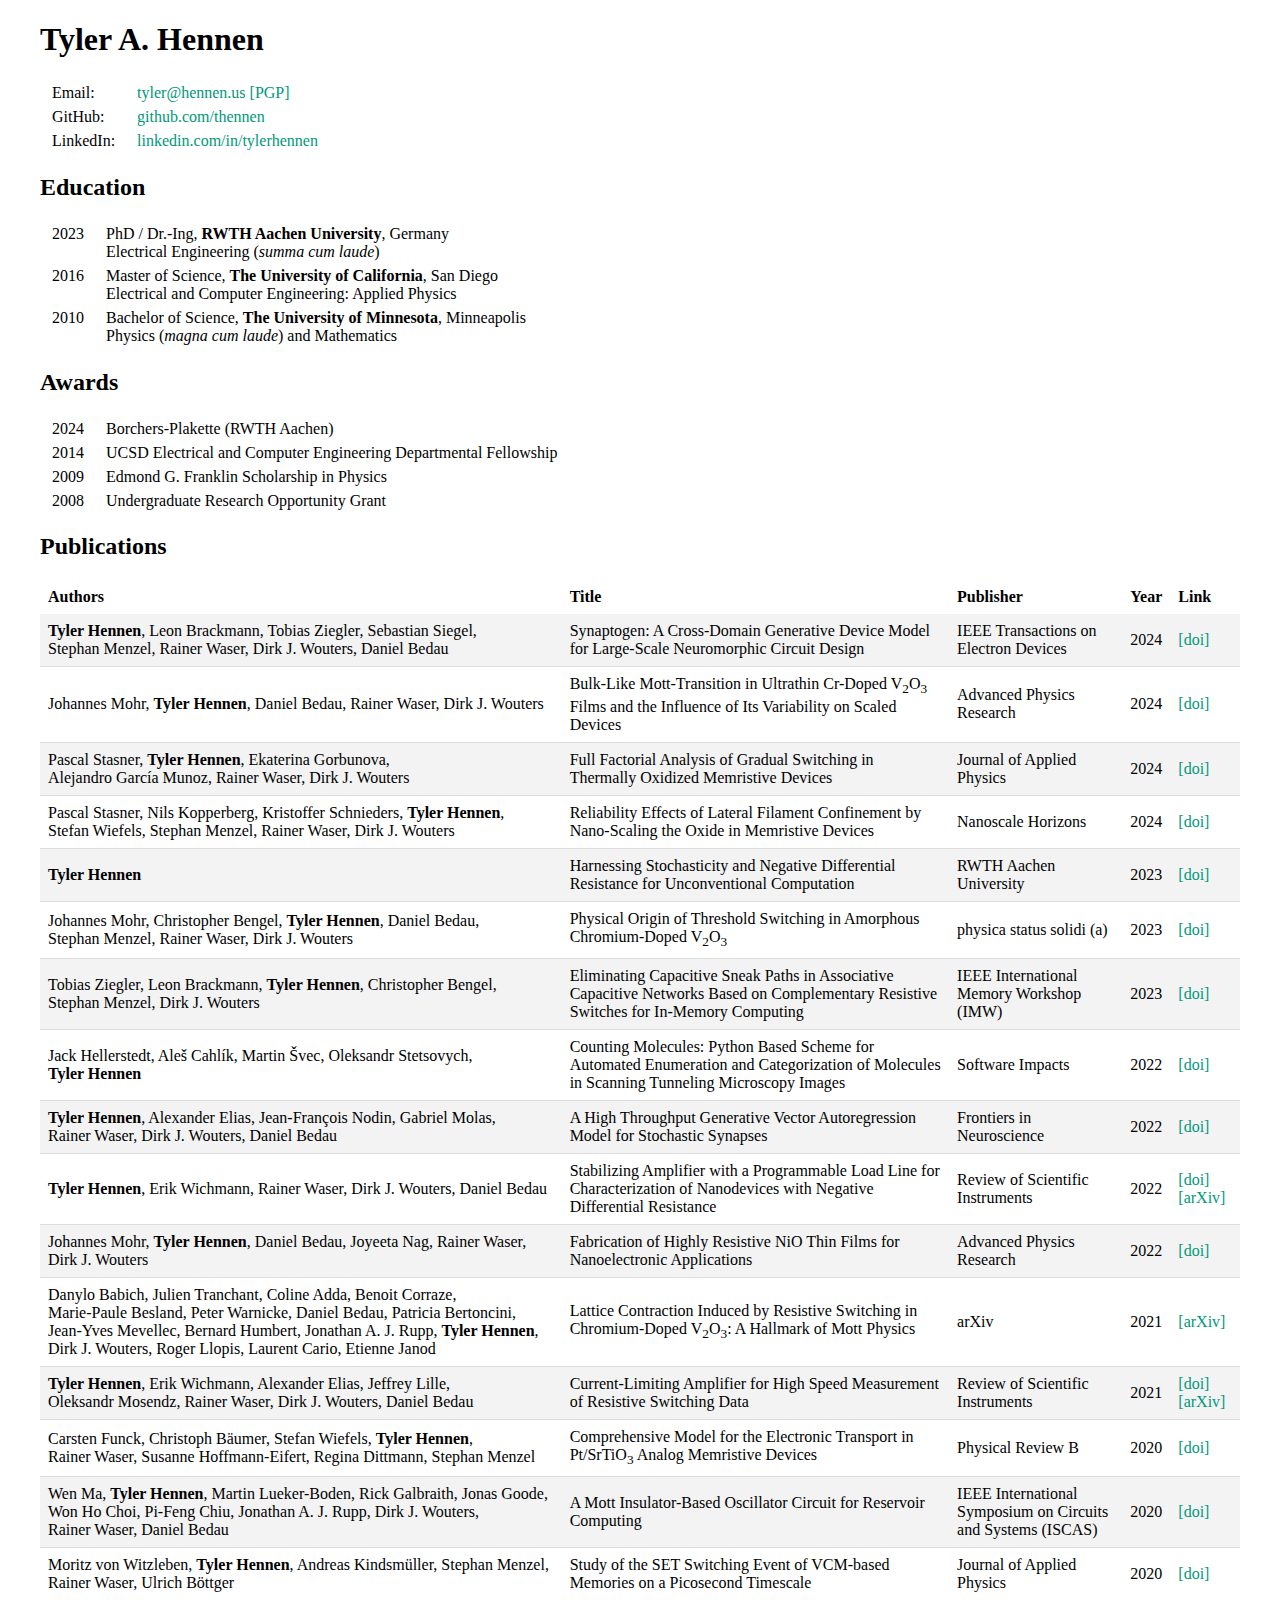
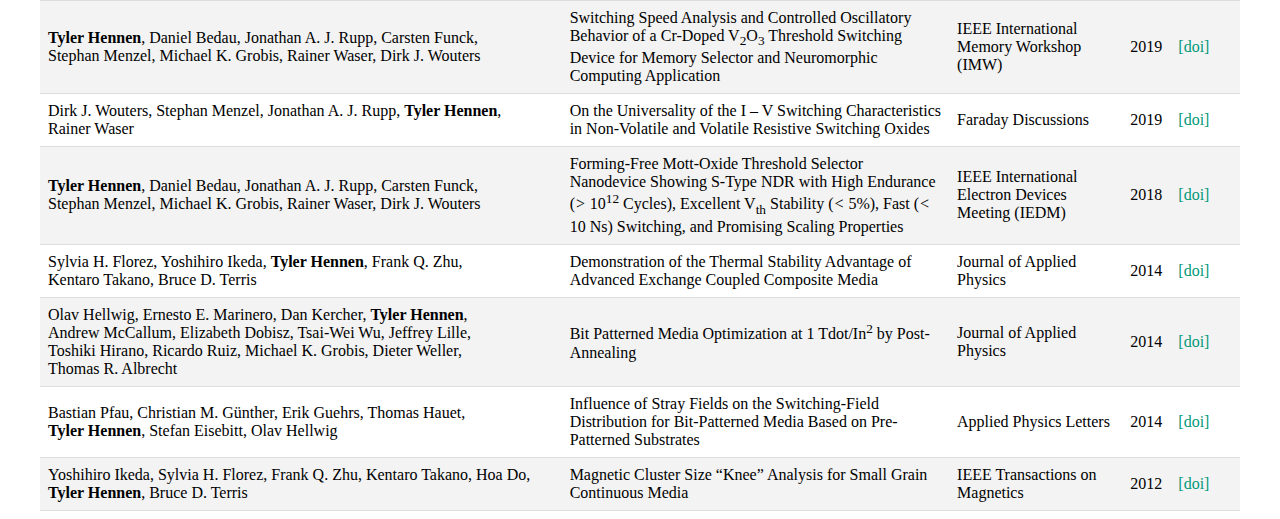
<file: index.html>
<!DOCTYPE html>
<html lang="en">
<head>
    <!-- Google tag (gtag.js) -->
    <script async src="https://www.googletagmanager.com/gtag/js?id=G-DLBK1VQJ2J"></script>
    <script>
        window.dataLayer = window.dataLayer || [];
        function gtag(){dataLayer.push(arguments);}
        gtag('js', new Date());
        gtag('config', 'G-DLBK1VQJ2J');
    </script>

    <meta charset="UTF-8">
    <meta name="viewport" content="width=device-width, initial-scale=1.0">
    <title>Tyler Hennen, PhD</title>
    <link rel="stylesheet" href="styles.css">
    <link rel="apple-touch-icon" sizes="180x180" href="/apple-touch-icon.png">
    <link rel="icon" type="image/png" sizes="32x32" href="/favicon-32x32.png">
    <link rel="icon" type="image/png" sizes="16x16" href="/favicon-16x16.png">
    <link rel="icon" type="image/x-icon" href="/favicon.ico"> 
    <link rel="manifest" href="/site.webmanifest">
</head>
<body>
    <div class="table-container">

        <h1>Tyler A. Hennen</h1>

        <table class="basic-table">
            <tr>
                <td>Email:</td>
                <td><a href="mailto:tyler@hennen.us">tyler@hennen.us</a> <a href="publickey.tyler@hennen.us.asc">[PGP]</a></td>
            </tr>
            <tr>
                <td>GitHub:</td>
                <td><a href="https://github.com/thennen">github.com/thennen</a></td>
            </tr>
            <tr>
                <td>LinkedIn:</td>
                <td><a href="https://www.linkedin.com/in/tylerhennen">linkedin.com/in/tylerhennen</a></td>
            </tr>
        </table>

        <h2>Education</h2>

        <table class="basic-table">
            <tr>
                <td>2023<br>&nbsp;</td>
                <td>
                    PhD / Dr.-Ing, <b>RWTH Aachen University</b>, Germany
                    <br>
                    Electrical Engineering (<i>summa cum laude</i>)
                </td>
            </tr>
            <tr>
                <td>2016<br>&nbsp;</td>
                <td>
                    Master of Science, <b>The University of California</b>, San Diego
                    <br>
                    Electrical and Computer Engineering: Applied Physics
                </td>
            </tr>
            <tr>
                <td>2010<br>&nbsp;</td>
                <td>
                    Bachelor of Science, <b>The University of Minnesota</b>, Minneapolis
                    <br>
                    Physics (<i>magna cum laude</i>) and Mathematics
                </td>
            </tr>
        </table>

        <h2>Awards</h2>

        <table class="basic-table">
            <tr>
                <td>2024</td>
                <td>Borchers-Plakette (RWTH Aachen)</td>
            </tr>
            <tr>
                <td>2014</td>
                <td>UCSD Electrical and Computer Engineering Departmental Fellowship</td>
            </tr>
            <tr>
                <td>2009</td>
                <td>Edmond G. Franklin Scholarship in Physics</td>
            </tr>
            <tr>
                <td>2008</td>
                <td>Undergraduate Research Opportunity Grant</td>
            </tr>
        </table>


        <h2>Publications</h2>

        <table class="citation-table" id="citationTable">
            <thead>
                <tr>
                    <th onclick="sortTable(0)">Authors</th>
                    <th onclick="sortTable(1)">Title</th>
                    <th onclick="sortTable(2)">Publisher</th>
                    <th onclick="sortTable(3)">Year</th>
                    <th>Link</th>
                </tr>
            </thead>
            <tbody>

                <tr>
                    <td>Tyler Hennen, Leon Brackmann, Tobias Ziegler, Sebastian Siegel, Stephan Menzel, Rainer Waser, Dirk J. Wouters, Daniel Bedau</td>
                    <td>Synaptogen: A Cross-Domain Generative Device Model for Large-Scale Neuromorphic Circuit Design</td>
                    <td>IEEE Transactions on Electron Devices</td>
                    <td>2024</td>
                    <td><a href="https://doi.org/10.1109/TED.2024.3427616", target="_blank" rel="noopener noreferrer">[doi]</a></td>
                </tr>
    
                <tr>
                    <td>Johannes Mohr, Tyler Hennen, Daniel Bedau, Rainer Waser, Dirk J. Wouters</td>
                    <td>Bulk-Like Mott-Transition in Ultrathin Cr-Doped V<sub>2</sub>O<sub>3</sub> Films and the Influence of Its Variability on Scaled Devices</td>
                    <td>Advanced Physics Research</td>
                    <td>2024</td>
                    <td><a href="https://doi.org/10.1002/apxr.202400040", target="_blank" rel="noopener noreferrer">[doi]</a></td>
                </tr>
    
                <tr>
                    <td>Pascal Stasner, Tyler Hennen, Ekaterina Gorbunova, Alejandro García Munoz, Rainer Waser, Dirk J. Wouters</td>
                    <td>Full Factorial Analysis of Gradual Switching in Thermally Oxidized Memristive Devices</td>
                    <td>Journal of Applied Physics</td>
                    <td>2024</td>
                    <td><a href="https://doi.org/10.1063/5.0214036", target="_blank" rel="noopener noreferrer">[doi]</a></td>
                </tr>
    
                <tr>
                    <td>Pascal Stasner, Nils Kopperberg, Kristoffer Schnieders, Tyler Hennen, Stefan Wiefels, Stephan Menzel, Rainer Waser, Dirk J. Wouters</td>
                    <td>Reliability Effects of Lateral Filament Confinement by Nano-Scaling the Oxide in Memristive Devices</td>
                    <td>Nanoscale Horizons</td>
                    <td>2024</td>
                    <td><a href="https://doi.org/10.1039/D3NH00520H", target="_blank" rel="noopener noreferrer">[doi]</a></td>
                </tr>
    
                <tr>
                    <td>Tyler Hennen</td>
                    <td>Harnessing Stochasticity and Negative Differential Resistance for Unconventional Computation</td>
                    <td>RWTH Aachen University</td>
                    <td>2023</td>
                    <td><a href="https://doi.org/10.18154/RWTH-2023-07044", target="_blank" rel="noopener noreferrer">[doi]</a></td>
                </tr>
    
                <tr>
                    <td>Johannes Mohr, Christopher Bengel, Tyler Hennen, Daniel Bedau, Stephan Menzel, Rainer Waser, Dirk J. Wouters</td>
                    <td>Physical Origin of Threshold Switching in Amorphous Chromium-Doped V<sub>2</sub>O<sub>3</sub></td>
                    <td>physica status solidi (a)</td>
                    <td>2023</td>
                    <td><a href="https://doi.org/10.1002/pssa.202300405", target="_blank" rel="noopener noreferrer">[doi]</a></td>
                </tr>
    
                <tr>
                    <td>Tobias Ziegler, Leon Brackmann, Tyler Hennen, Christopher Bengel, Stephan Menzel, Dirk J. Wouters</td>
                    <td>Eliminating Capacitive Sneak Paths in Associative Capacitive Networks Based on Complementary Resistive Switches for In-Memory Computing</td>
                    <td>IEEE International Memory Workshop (IMW)</td>
                    <td>2023</td>
                    <td><a href="https://doi.org/10.1109/IMW56887.2023.10145947", target="_blank" rel="noopener noreferrer">[doi]</a></td>
                </tr>
    
                <tr>
                    <td>Jack Hellerstedt, Aleš Cahlík, Martin Švec, Oleksandr Stetsovych, Tyler Hennen</td>
                    <td>Counting Molecules: Python Based Scheme for Automated Enumeration and Categorization of Molecules in Scanning Tunneling Microscopy Images</td>
                    <td>Software Impacts</td>
                    <td>2022</td>
                    <td><a href="https://doi.org/10.1016/j.simpa.2022.100301", target="_blank" rel="noopener noreferrer">[doi]</a></td>
                </tr>
    
                <tr>
                    <td>Tyler Hennen, Alexander Elias, Jean-François Nodin, Gabriel Molas, Rainer Waser, Dirk J. Wouters, Daniel Bedau</td>
                    <td>A High Throughput Generative Vector Autoregression Model for Stochastic Synapses</td>
                    <td>Frontiers in Neuroscience</td>
                    <td>2022</td>
                    <td><a href="https://doi.org/10.3389/fnins.2022.941753", target="_blank" rel="noopener noreferrer">[doi]</a></td>
                </tr>
    
                <tr>
                    <td>Tyler Hennen, Erik Wichmann, Rainer Waser, Dirk J. Wouters, Daniel Bedau</td>
                    <td>Stabilizing Amplifier with a Programmable Load Line for Characterization of Nanodevices with Negative Differential Resistance</td>
                    <td>Review of Scientific Instruments</td>
                    <td>2022</td>
                    <td><a href="https://doi.org/10.1063/5.0080532", target="_blank" rel="noopener noreferrer">[doi]</a><a href="https://arxiv.org/abs/2112.00192", target="_blank" rel="noopener noreferrer">[arXiv]</a></td>
                </tr>
    
                <tr>
                    <td>Johannes Mohr, Tyler Hennen, Daniel Bedau, Joyeeta Nag, Rainer Waser, Dirk J. Wouters</td>
                    <td>Fabrication of Highly Resistive NiO Thin Films for Nanoelectronic Applications</td>
                    <td>Advanced Physics Research</td>
                    <td>2022</td>
                    <td><a href="https://doi.org/10.1002/apxr.202200008", target="_blank" rel="noopener noreferrer">[doi]</a></td>
                </tr>
    
                <tr>
                    <td>Danylo Babich, Julien Tranchant, Coline Adda, Benoit Corraze, Marie-Paule Besland, Peter Warnicke, Daniel Bedau, Patricia Bertoncini, Jean-Yves Mevellec, Bernard Humbert, Jonathan A. J. Rupp, Tyler Hennen, Dirk J. Wouters, Roger Llopis, Laurent Cario, Etienne Janod</td>
                    <td>Lattice Contraction Induced by Resistive Switching in Chromium-Doped V<sub>2</sub>O<sub>3</sub>: A Hallmark of Mott Physics</td>
                    <td>arXiv</td>
                    <td>2021</td>
                    <td><a href="https://arxiv.org/abs/2105.05093", target="_blank" rel="noopener noreferrer">[arXiv]</a></td>
                </tr>
    
                <tr>
                    <td>Tyler Hennen, Erik Wichmann, Alexander Elias, Jeffrey Lille, Oleksandr Mosendz, Rainer Waser, Dirk J. Wouters, Daniel Bedau</td>
                    <td>Current-Limiting Amplifier for High Speed Measurement of Resistive Switching Data</td>
                    <td>Review of Scientific Instruments</td>
                    <td>2021</td>
                    <td><a href="https://doi.org/10.1063/5.0047571", target="_blank" rel="noopener noreferrer">[doi]</a><a href="https://arxiv.org/abs/2102.05770", target="_blank" rel="noopener noreferrer">[arXiv]</a></td>
                </tr>
    
                <tr>
                    <td>Carsten Funck, Christoph Bäumer, Stefan Wiefels, Tyler Hennen, Rainer Waser, Susanne Hoffmann-Eifert, Regina Dittmann, Stephan Menzel</td>
                    <td>Comprehensive Model for the Electronic Transport in Pt/SrTiO<sub>3</sub> Analog Memristive Devices</td>
                    <td>Physical Review B</td>
                    <td>2020</td>
                    <td><a href="https://doi.org/10.1103/PhysRevB.102.035307", target="_blank" rel="noopener noreferrer">[doi]</a></td>
                </tr>
    
                <tr>
                    <td>Wen Ma, Tyler Hennen, Martin Lueker-Boden, Rick Galbraith, Jonas Goode, Won Ho Choi, Pi-Feng Chiu, Jonathan A. J. Rupp, Dirk J. Wouters, Rainer Waser, Daniel Bedau</td>
                    <td>A Mott Insulator-Based Oscillator Circuit for Reservoir Computing</td>
                    <td>IEEE International Symposium on Circuits and Systems (ISCAS)</td>
                    <td>2020</td>
                    <td><a href="https://doi.org/10.1109/ISCAS45731.2020.9181105", target="_blank" rel="noopener noreferrer">[doi]</a></td>
                </tr>
    
                <tr>
                    <td>Moritz von Witzleben, Tyler Hennen, Andreas Kindsmüller, Stephan Menzel, Rainer Waser, Ulrich Böttger</td>
                    <td>Study of the SET Switching Event of VCM-based Memories on a Picosecond Timescale</td>
                    <td>Journal of Applied Physics</td>
                    <td>2020</td>
                    <td><a href="https://doi.org/10.1063/5.0003840", target="_blank" rel="noopener noreferrer">[doi]</a></td>
                </tr>
    
                <tr>
                    <td>Tyler Hennen, Daniel Bedau, Jonathan A. J. Rupp, Carsten Funck, Stephan Menzel, Michael K. Grobis, Rainer Waser, Dirk J. Wouters</td>
                    <td>Switching Speed Analysis and Controlled Oscillatory Behavior of a Cr-Doped V<sub>2</sub>O<sub>3</sub> Threshold Switching Device for Memory Selector and Neuromorphic Computing Application</td>
                    <td>IEEE International Memory Workshop (IMW)</td>
                    <td>2019</td>
                    <td><a href="https://doi.org/10.1109/IMW.2019.8739556", target="_blank" rel="noopener noreferrer">[doi]</a></td>
                </tr>
    
                <tr>
                    <td>Dirk J. Wouters, Stephan Menzel, Jonathan A. J. Rupp, Tyler Hennen, Rainer Waser</td>
                    <td>On the Universality of the I – V Switching Characteristics in Non-Volatile and Volatile Resistive Switching Oxides</td>
                    <td>Faraday Discussions</td>
                    <td>2019</td>
                    <td><a href="https://doi.org/10.1039/C8FD00116B", target="_blank" rel="noopener noreferrer">[doi]</a></td>
                </tr>
    
                <tr>
                    <td>Tyler Hennen, Daniel Bedau, Jonathan A. J. Rupp, Carsten Funck, Stephan Menzel, Michael K. Grobis, Rainer Waser, Dirk J. Wouters</td>
                    <td>Forming-Free Mott-Oxide Threshold Selector Nanodevice Showing S-Type NDR with High Endurance (<i>></i> 10<sup>12</sup> Cycles), Excellent V<sub>th</sub> Stability (<i><</i> 5%), Fast (<i><</i> 10 Ns) Switching, and Promising Scaling Properties</td>
                    <td>IEEE International Electron Devices Meeting (IEDM)</td>
                    <td>2018</td>
                    <td><a href="https://doi.org/10.1109/IEDM.2018.8614618", target="_blank" rel="noopener noreferrer">[doi]</a></td>
                </tr>
    
                <tr>
                    <td>Sylvia H. Florez, Yoshihiro Ikeda, Tyler Hennen, Frank Q. Zhu, Kentaro Takano, Bruce D. Terris</td>
                    <td>Demonstration of the Thermal Stability Advantage of Advanced Exchange Coupled Composite Media</td>
                    <td>Journal of Applied Physics</td>
                    <td>2014</td>
                    <td><a href="https://doi.org/10.1063/1.4866236", target="_blank" rel="noopener noreferrer">[doi]</a></td>
                </tr>
    
                <tr>
                    <td>Olav Hellwig, Ernesto E. Marinero, Dan Kercher, Tyler Hennen, Andrew McCallum, Elizabeth Dobisz, Tsai-Wei Wu, Jeffrey Lille, Toshiki Hirano, Ricardo Ruiz, Michael K. Grobis, Dieter Weller, Thomas R. Albrecht</td>
                    <td>Bit Patterned Media Optimization at 1 Tdot/In<sup>2</sup> by Post-Annealing</td>
                    <td>Journal of Applied Physics</td>
                    <td>2014</td>
                    <td><a href="https://doi.org/10.1063/1.4896667", target="_blank" rel="noopener noreferrer">[doi]</a></td>
                </tr>
    
                <tr>
                    <td>Bastian Pfau, Christian M. Günther, Erik Guehrs, Thomas Hauet, Tyler Hennen, Stefan Eisebitt, Olav Hellwig</td>
                    <td>Influence of Stray Fields on the Switching-Field Distribution for Bit-Patterned Media Based on Pre-Patterned Substrates</td>
                    <td>Applied Physics Letters</td>
                    <td>2014</td>
                    <td><a href="https://doi.org/10.1063/1.4896982", target="_blank" rel="noopener noreferrer">[doi]</a></td>
                </tr>
    
                <tr>
                    <td>Yoshihiro Ikeda, Sylvia H. Florez, Frank Q. Zhu, Kentaro Takano, Hoa Do, Tyler Hennen, Bruce D. Terris</td>
                    <td>Magnetic Cluster Size “Knee” Analysis for Small Grain Continuous Media</td>
                    <td>IEEE Transactions on Magnetics</td>
                    <td>2012</td>
                    <td><a href="https://doi.org/10.1109/TMAG.2012.2196267", target="_blank" rel="noopener noreferrer">[doi]</a></td>
                </tr>
    
            </tbody>
        </table>
    </div>
    <script src="scripts.js"></script>
</body>
</html>
</file>
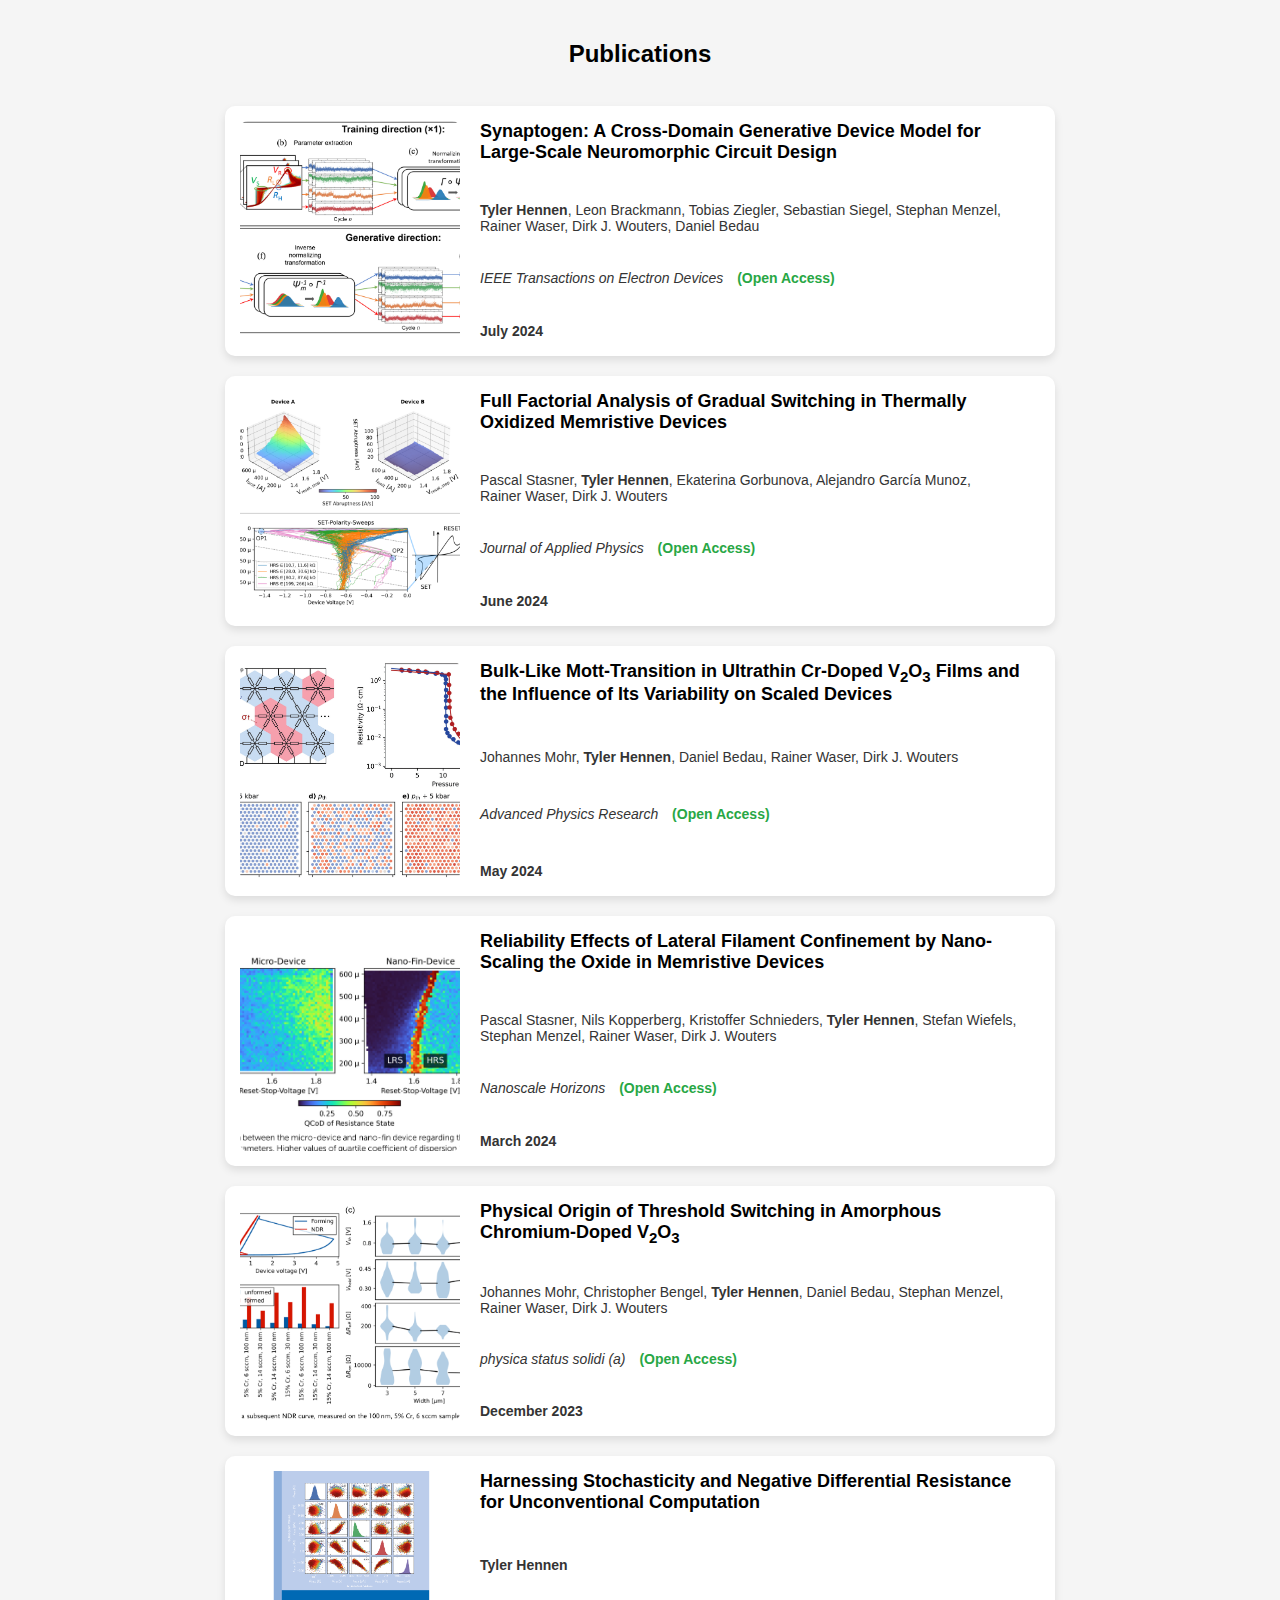
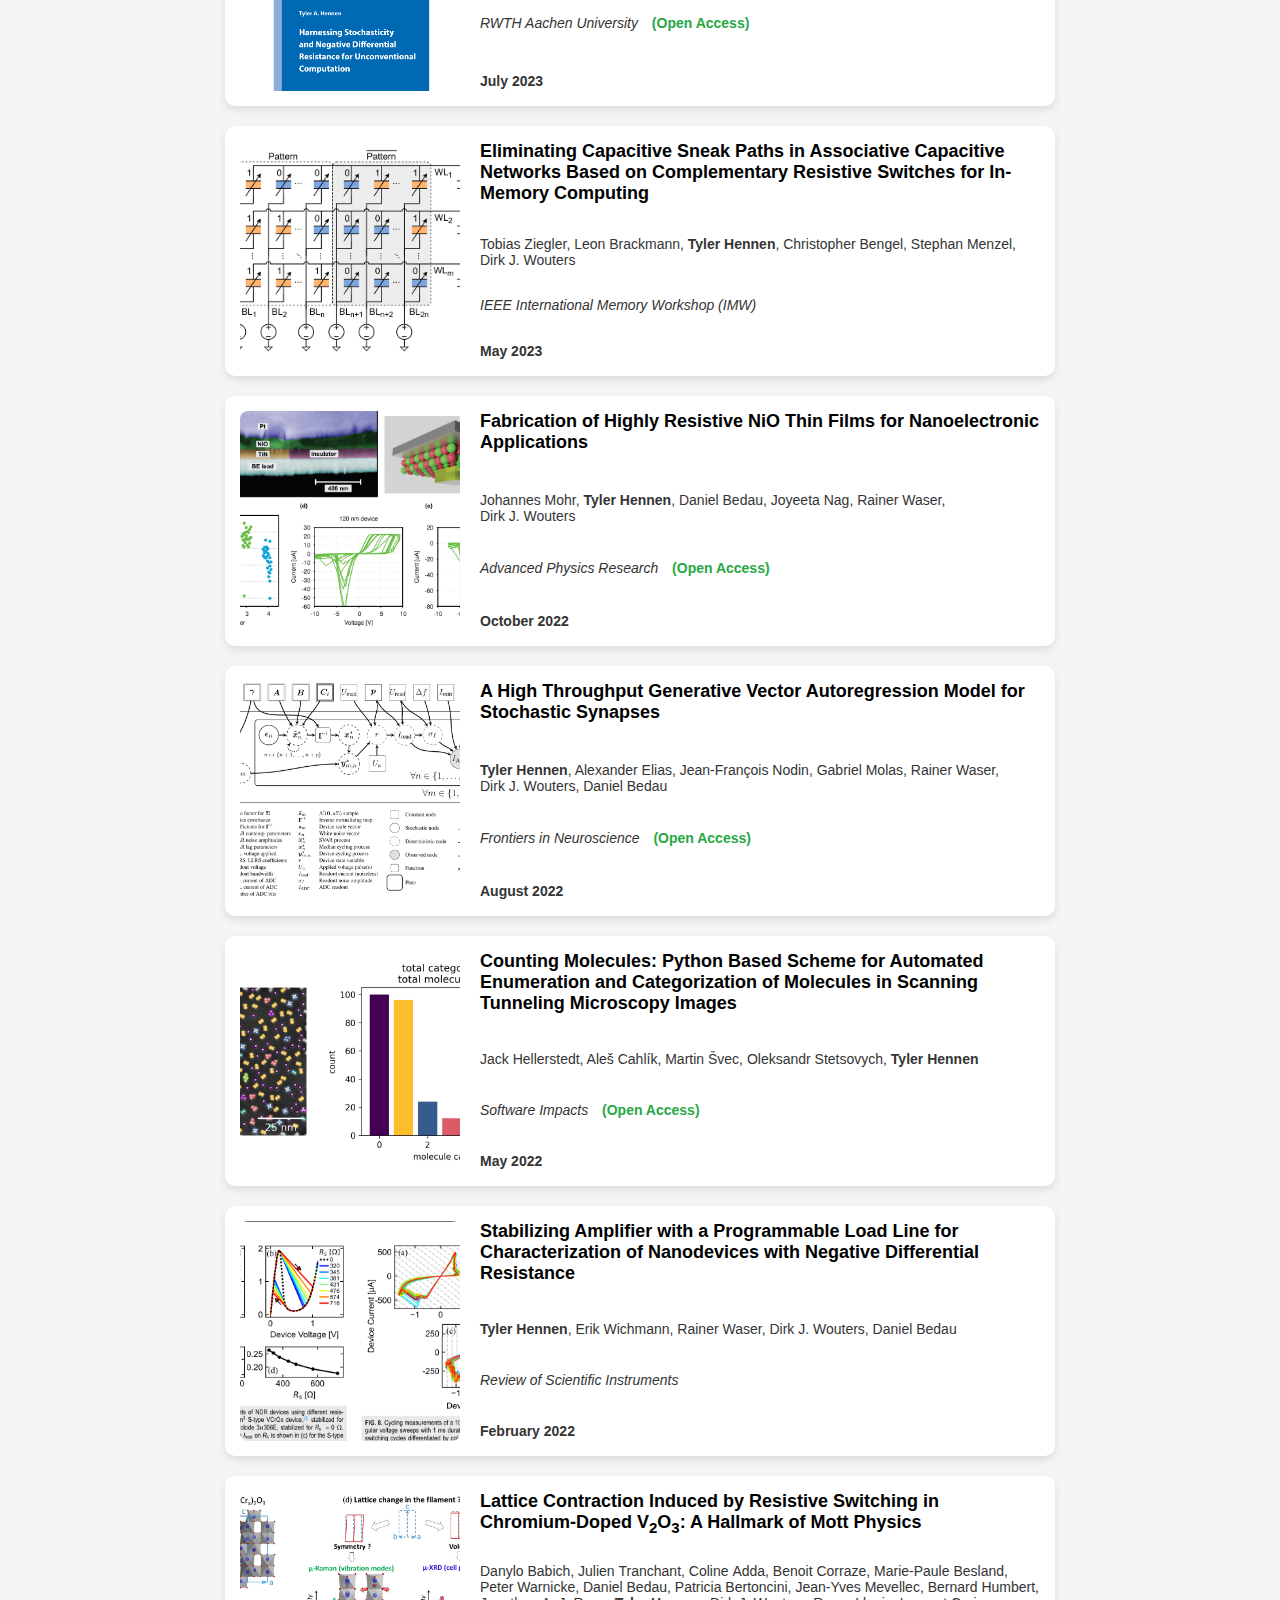
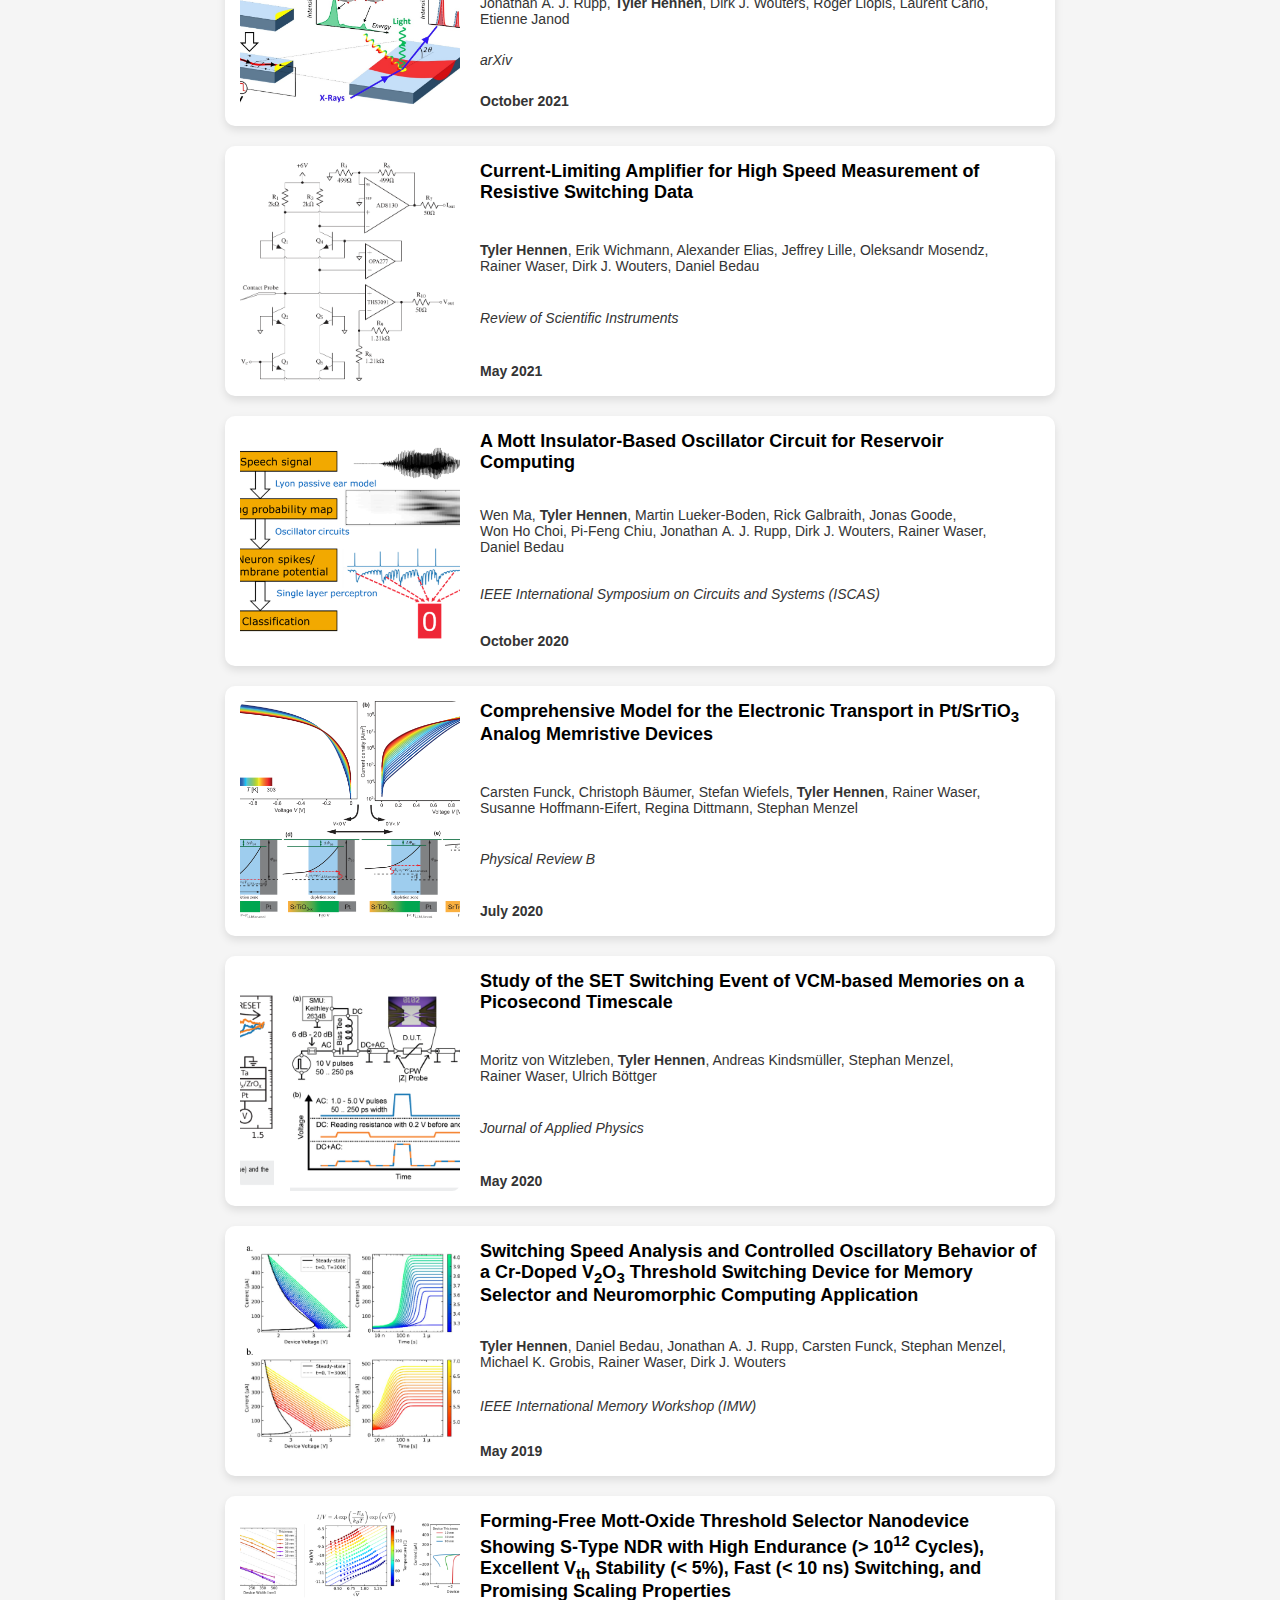
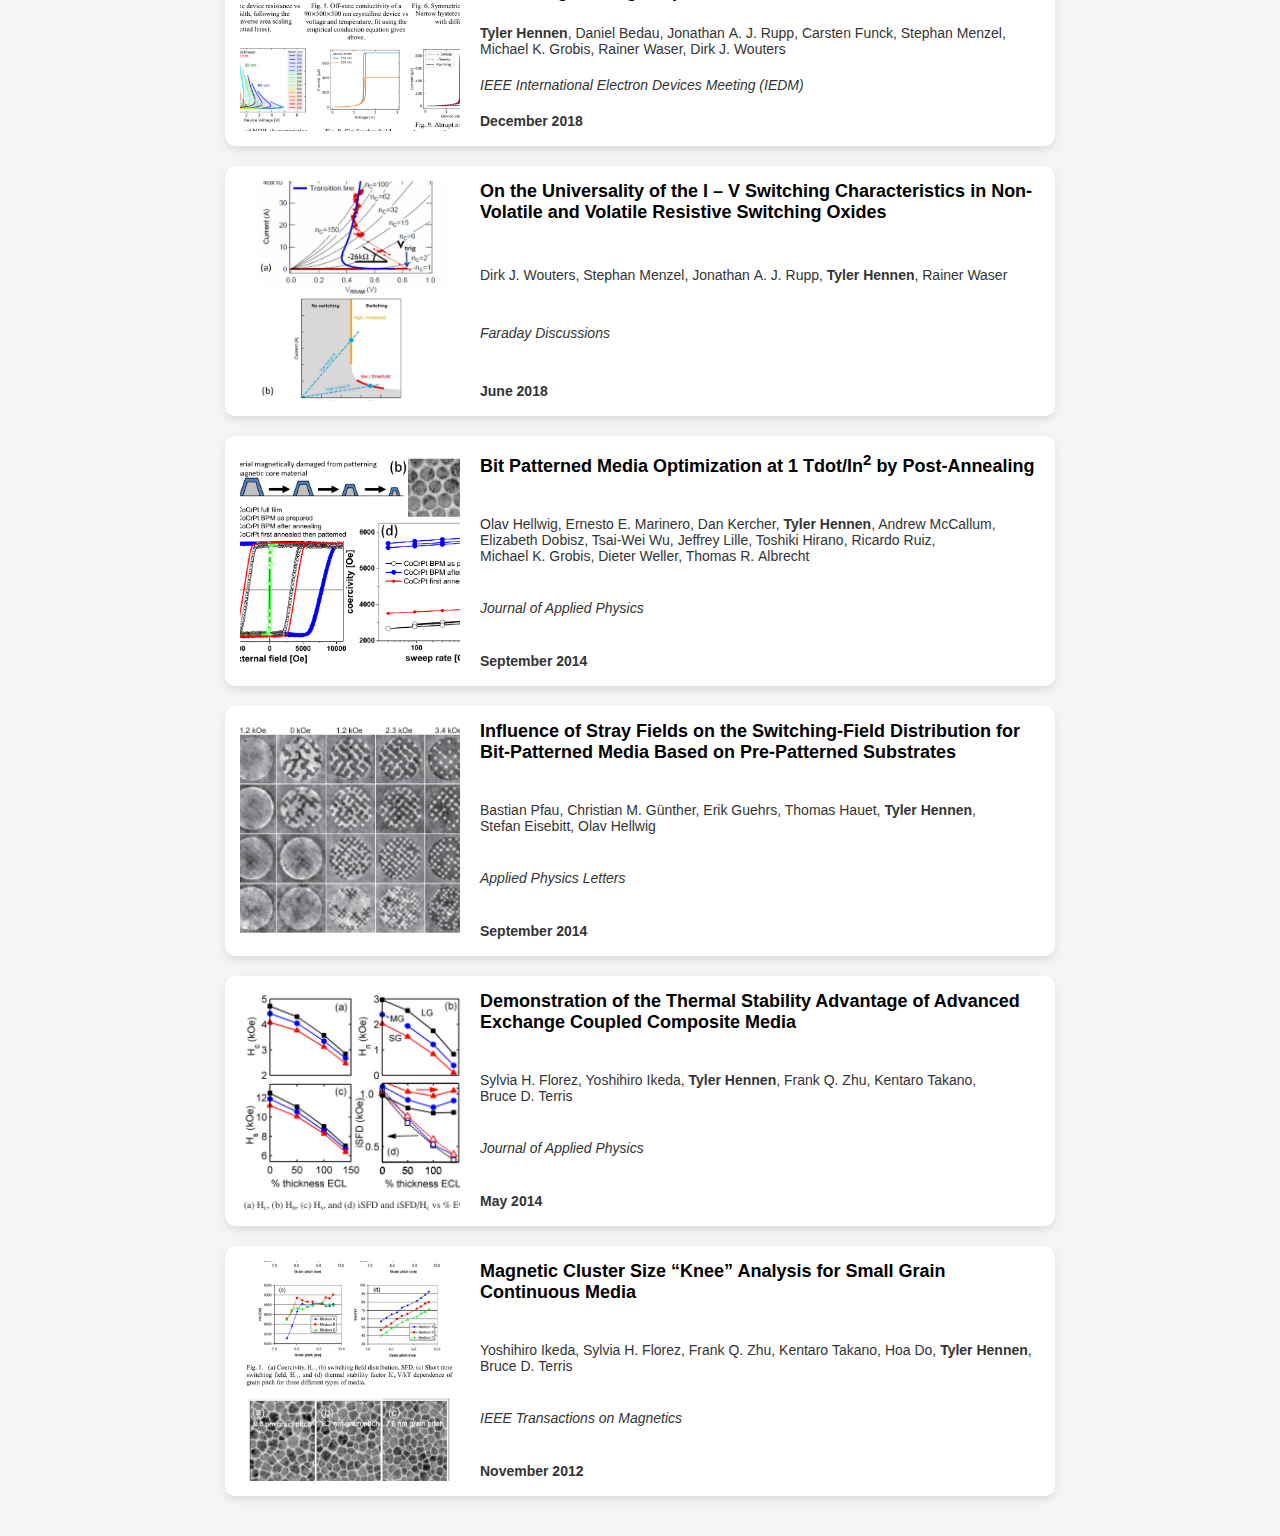
<file: publications.html>
<!DOCTYPE html>
<html lang="en">
<head>
    <meta charset="UTF-8">
    <meta name="viewport" content="width=device-width, initial-scale=1.0">
    <title>Publications</title>
    <title>Tyler Hennen, PhD</title>
    <link rel="stylesheet" href="cardstyles.css">
    <link rel="apple-touch-icon" sizes="180x180" href="/apple-touch-icon.png">
    <link rel="icon" type="image/png" sizes="32x32" href="/favicon-32x32.png">
    <link rel="icon" type="image/png" sizes="16x16" href="/favicon-16x16.png">
    <link rel="icon" type="image/x-icon" href="/favicon.ico"> 
    <link rel="manifest" href="/site.webmanifest">
</head>
<body>

<h2>Publications</h2>

<!-- <a href="">Boring version</a> -->

<br>


                    <a href="https://doi.org/10.1109/TED.2024.3427616", target="_blank" rel="noopener noreferrer" class="card">
                    <img src="img/10.1109_TED.2024.3427616.png" alt="" style="border: none; text-decoration: none;">
                    <div class="card-content">
                        <h3>Synaptogen: A Cross-Domain Generative Device Model for Large-Scale Neuromorphic Circuit Design</h3>
                        <p><strong>Tyler&nbsp;Hennen</strong>, Leon&nbsp;Brackmann, Tobias&nbsp;Ziegler, Sebastian&nbsp;Siegel, Stephan&nbsp;Menzel, Rainer&nbsp;Waser, Dirk&nbsp;J.&nbsp;Wouters, Daniel&nbsp;Bedau</p>
                        <p><em>IEEE Transactions on Electron Devices</em><span class="open-access"> (Open Access)</span></p>
                        <p class="publication-date">July 2024</p>
                    </div>
                    </a>
    
                    <a href="https://doi.org/10.1063/5.0214036", target="_blank" rel="noopener noreferrer" class="card">
                    <img src="img/10.1063_5.0214036.png" alt="" style="border: none; text-decoration: none;">
                    <div class="card-content">
                        <h3>Full Factorial Analysis of Gradual Switching in Thermally Oxidized Memristive Devices</h3>
                        <p>Pascal&nbsp;Stasner, <strong>Tyler&nbsp;Hennen</strong>, Ekaterina&nbsp;Gorbunova, Alejandro&nbsp;García&nbsp;Munoz, Rainer&nbsp;Waser, Dirk&nbsp;J.&nbsp;Wouters</p>
                        <p><em>Journal of Applied Physics</em><span class="open-access"> (Open Access)</span></p>
                        <p class="publication-date">June 2024</p>
                    </div>
                    </a>
    
                    <a href="https://doi.org/10.1002/apxr.202400040", target="_blank" rel="noopener noreferrer" class="card">
                    <img src="img/10.1002_apxr.202400040.png" alt="" style="border: none; text-decoration: none;">
                    <div class="card-content">
                        <h3>Bulk-Like Mott-Transition in Ultrathin Cr-Doped V<sub>2</sub>O<sub>3</sub> Films and the Influence of Its Variability on Scaled Devices</h3>
                        <p>Johannes&nbsp;Mohr, <strong>Tyler&nbsp;Hennen</strong>, Daniel&nbsp;Bedau, Rainer&nbsp;Waser, Dirk&nbsp;J.&nbsp;Wouters</p>
                        <p><em>Advanced Physics Research</em><span class="open-access"> (Open Access)</span></p>
                        <p class="publication-date">May 2024</p>
                    </div>
                    </a>
    
                    <a href="https://doi.org/10.1039/D3NH00520H", target="_blank" rel="noopener noreferrer" class="card">
                    <img src="img/10.1039_D3NH00520H.png" alt="" style="border: none; text-decoration: none;">
                    <div class="card-content">
                        <h3>Reliability Effects of Lateral Filament Confinement by Nano-Scaling the Oxide in Memristive Devices</h3>
                        <p>Pascal&nbsp;Stasner, Nils&nbsp;Kopperberg, Kristoffer&nbsp;Schnieders, <strong>Tyler&nbsp;Hennen</strong>, Stefan&nbsp;Wiefels, Stephan&nbsp;Menzel, Rainer&nbsp;Waser, Dirk&nbsp;J.&nbsp;Wouters</p>
                        <p><em>Nanoscale Horizons</em><span class="open-access"> (Open Access)</span></p>
                        <p class="publication-date">March 2024</p>
                    </div>
                    </a>
    
                    <a href="https://doi.org/10.1002/pssa.202300405", target="_blank" rel="noopener noreferrer" class="card">
                    <img src="img/10.1002_pssa.202300405.png" alt="" style="border: none; text-decoration: none;">
                    <div class="card-content">
                        <h3>Physical Origin of Threshold Switching in Amorphous Chromium-Doped V<sub>2</sub>O<sub>3</sub></h3>
                        <p>Johannes&nbsp;Mohr, Christopher&nbsp;Bengel, <strong>Tyler&nbsp;Hennen</strong>, Daniel&nbsp;Bedau, Stephan&nbsp;Menzel, Rainer&nbsp;Waser, Dirk&nbsp;J.&nbsp;Wouters</p>
                        <p><em>physica status solidi (a)</em><span class="open-access"> (Open Access)</span></p>
                        <p class="publication-date">December 2023</p>
                    </div>
                    </a>
    
                    <a href="https://doi.org/10.18154/RWTH-2023-07044", target="_blank" rel="noopener noreferrer" class="card">
                    <img src="img/10.18154_RWTH-2023-07044.png" alt="" style="border: none; text-decoration: none;">
                    <div class="card-content">
                        <h3>Harnessing Stochasticity and Negative Differential Resistance for Unconventional Computation</h3>
                        <p><strong>Tyler&nbsp;Hennen</strong></p>
                        <p><em>RWTH Aachen University</em><span class="open-access"> (Open Access)</span></p>
                        <p class="publication-date">July 2023</p>
                    </div>
                    </a>
    
                    <a href="https://doi.org/10.1109/IMW56887.2023.10145947", target="_blank" rel="noopener noreferrer" class="card">
                    <img src="img/10.1109_IMW56887.2023.10145947.png" alt="" style="border: none; text-decoration: none;">
                    <div class="card-content">
                        <h3>Eliminating Capacitive Sneak Paths in Associative Capacitive Networks Based on Complementary Resistive Switches for In-Memory Computing</h3>
                        <p>Tobias&nbsp;Ziegler, Leon&nbsp;Brackmann, <strong>Tyler&nbsp;Hennen</strong>, Christopher&nbsp;Bengel, Stephan&nbsp;Menzel, Dirk&nbsp;J.&nbsp;Wouters</p>
                        <p><em>IEEE International Memory Workshop (IMW)</em></p>
                        <p class="publication-date">May 2023</p>
                    </div>
                    </a>
    
                    <a href="https://doi.org/10.1002/apxr.202200008", target="_blank" rel="noopener noreferrer" class="card">
                    <img src="img/10.1002_apxr.202200008.png" alt="" style="border: none; text-decoration: none;">
                    <div class="card-content">
                        <h3>Fabrication of Highly Resistive NiO Thin Films for Nanoelectronic Applications</h3>
                        <p>Johannes&nbsp;Mohr, <strong>Tyler&nbsp;Hennen</strong>, Daniel&nbsp;Bedau, Joyeeta&nbsp;Nag, Rainer&nbsp;Waser, Dirk&nbsp;J.&nbsp;Wouters</p>
                        <p><em>Advanced Physics Research</em><span class="open-access"> (Open Access)</span></p>
                        <p class="publication-date">October 2022</p>
                    </div>
                    </a>
    
                    <a href="https://doi.org/10.3389/fnins.2022.941753", target="_blank" rel="noopener noreferrer" class="card">
                    <img src="img/10.3389_fnins.2022.941753.png" alt="" style="border: none; text-decoration: none;">
                    <div class="card-content">
                        <h3>A High Throughput Generative Vector Autoregression Model for Stochastic Synapses</h3>
                        <p><strong>Tyler&nbsp;Hennen</strong>, Alexander&nbsp;Elias, Jean&#8209;François&nbsp;Nodin, Gabriel&nbsp;Molas, Rainer&nbsp;Waser, Dirk&nbsp;J.&nbsp;Wouters, Daniel&nbsp;Bedau</p>
                        <p><em>Frontiers in Neuroscience</em><span class="open-access"> (Open Access)</span></p>
                        <p class="publication-date">August 2022</p>
                    </div>
                    </a>
    
                    <a href="https://doi.org/10.1016/j.simpa.2022.100301", target="_blank" rel="noopener noreferrer" class="card">
                    <img src="img/10.1016_j.simpa.2022.100301.png" alt="" style="border: none; text-decoration: none;">
                    <div class="card-content">
                        <h3>Counting Molecules: Python Based Scheme for Automated Enumeration and Categorization of Molecules in Scanning Tunneling Microscopy Images</h3>
                        <p>Jack&nbsp;Hellerstedt, Aleš&nbsp;Cahlík, Martin&nbsp;Švec, Oleksandr&nbsp;Stetsovych, <strong>Tyler&nbsp;Hennen</strong></p>
                        <p><em>Software Impacts</em><span class="open-access"> (Open Access)</span></p>
                        <p class="publication-date">May 2022</p>
                    </div>
                    </a>
    
                    <a href="https://doi.org/10.1063/5.0080532", target="_blank" rel="noopener noreferrer" class="card">
                    <img src="img/10.1063_5.0080532.png" alt="" style="border: none; text-decoration: none;">
                    <div class="card-content">
                        <h3>Stabilizing Amplifier with a Programmable Load Line for Characterization of Nanodevices with Negative Differential Resistance</h3>
                        <p><strong>Tyler&nbsp;Hennen</strong>, Erik&nbsp;Wichmann, Rainer&nbsp;Waser, Dirk&nbsp;J.&nbsp;Wouters, Daniel&nbsp;Bedau</p>
                        <p><em>Review of Scientific Instruments</em></p>
                        <p class="publication-date">February 2022</p>
                    </div>
                    </a>
    
                    <a href="https://arxiv.org/abs/<arxiv>", target="_blank" rel="noopener noreferrer" class="card">
                    <img src="img/2105.05093.png" alt="" style="border: none; text-decoration: none;">
                    <div class="card-content">
                        <h3>Lattice Contraction Induced by Resistive Switching in Chromium-Doped V<sub>2</sub>O<sub>3</sub>: A Hallmark of Mott Physics</h3>
                        <p>Danylo&nbsp;Babich, Julien&nbsp;Tranchant, Coline&nbsp;Adda, Benoit&nbsp;Corraze, Marie&#8209;Paule&nbsp;Besland, Peter&nbsp;Warnicke, Daniel&nbsp;Bedau, Patricia&nbsp;Bertoncini, Jean&#8209;Yves&nbsp;Mevellec, Bernard&nbsp;Humbert, Jonathan&nbsp;A.&nbsp;J.&nbsp;Rupp, <strong>Tyler&nbsp;Hennen</strong>, Dirk&nbsp;J.&nbsp;Wouters, Roger&nbsp;Llopis, Laurent&nbsp;Cario, Etienne&nbsp;Janod</p>
                        <p><em>arXiv</em></p>
                        <p class="publication-date">October 2021</p>
                    </div>
                    </a>
    
                    <a href="https://doi.org/10.1063/5.0047571", target="_blank" rel="noopener noreferrer" class="card">
                    <img src="img/10.1063_5.0047571.png" alt="" style="border: none; text-decoration: none;">
                    <div class="card-content">
                        <h3>Current-Limiting Amplifier for High Speed Measurement of Resistive Switching Data</h3>
                        <p><strong>Tyler&nbsp;Hennen</strong>, Erik&nbsp;Wichmann, Alexander&nbsp;Elias, Jeffrey&nbsp;Lille, Oleksandr&nbsp;Mosendz, Rainer&nbsp;Waser, Dirk&nbsp;J.&nbsp;Wouters, Daniel&nbsp;Bedau</p>
                        <p><em>Review of Scientific Instruments</em></p>
                        <p class="publication-date">May 2021</p>
                    </div>
                    </a>
    
                    <a href="https://doi.org/10.1109/ISCAS45731.2020.9181105", target="_blank" rel="noopener noreferrer" class="card">
                    <img src="img/10.1109_ISCAS45731.2020.9181105.png" alt="" style="border: none; text-decoration: none;">
                    <div class="card-content">
                        <h3>A Mott Insulator-Based Oscillator Circuit for Reservoir Computing</h3>
                        <p>Wen&nbsp;Ma, <strong>Tyler&nbsp;Hennen</strong>, Martin&nbsp;Lueker&#8209;Boden, Rick&nbsp;Galbraith, Jonas&nbsp;Goode, Won&nbsp;Ho&nbsp;Choi, Pi&#8209;Feng&nbsp;Chiu, Jonathan&nbsp;A.&nbsp;J.&nbsp;Rupp, Dirk&nbsp;J.&nbsp;Wouters, Rainer&nbsp;Waser, Daniel&nbsp;Bedau</p>
                        <p><em>IEEE International Symposium on Circuits and Systems (ISCAS)</em></p>
                        <p class="publication-date">October 2020</p>
                    </div>
                    </a>
    
                    <a href="https://doi.org/10.1103/PhysRevB.102.035307", target="_blank" rel="noopener noreferrer" class="card">
                    <img src="img/10.1103_PhysRevB.102.035307.png" alt="" style="border: none; text-decoration: none;">
                    <div class="card-content">
                        <h3>Comprehensive Model for the Electronic Transport in Pt/SrTiO<sub>3</sub> Analog Memristive Devices</h3>
                        <p>Carsten&nbsp;Funck, Christoph&nbsp;Bäumer, Stefan&nbsp;Wiefels, <strong>Tyler&nbsp;Hennen</strong>, Rainer&nbsp;Waser, Susanne&nbsp;Hoffmann&#8209;Eifert, Regina&nbsp;Dittmann, Stephan&nbsp;Menzel</p>
                        <p><em>Physical Review B</em></p>
                        <p class="publication-date">July 2020</p>
                    </div>
                    </a>
    
                    <a href="https://doi.org/10.1063/5.0003840", target="_blank" rel="noopener noreferrer" class="card">
                    <img src="img/10.1063_5.0003840.png" alt="" style="border: none; text-decoration: none;">
                    <div class="card-content">
                        <h3>Study of the SET Switching Event of VCM-based Memories on a Picosecond Timescale</h3>
                        <p>Moritz&nbsp;von&nbsp;Witzleben, <strong>Tyler&nbsp;Hennen</strong>, Andreas&nbsp;Kindsmüller, Stephan&nbsp;Menzel, Rainer&nbsp;Waser, Ulrich&nbsp;Böttger</p>
                        <p><em>Journal of Applied Physics</em></p>
                        <p class="publication-date">May 2020</p>
                    </div>
                    </a>
    
                    <a href="https://doi.org/10.1109/IMW.2019.8739556", target="_blank" rel="noopener noreferrer" class="card">
                    <img src="img/10.1109_IMW.2019.8739556.png" alt="" style="border: none; text-decoration: none;">
                    <div class="card-content">
                        <h3>Switching Speed Analysis and Controlled Oscillatory Behavior of a Cr-Doped V<sub>2</sub>O<sub>3</sub> Threshold Switching Device for Memory Selector and Neuromorphic Computing Application</h3>
                        <p><strong>Tyler&nbsp;Hennen</strong>, Daniel&nbsp;Bedau, Jonathan&nbsp;A.&nbsp;J.&nbsp;Rupp, Carsten&nbsp;Funck, Stephan&nbsp;Menzel, Michael&nbsp;K.&nbsp;Grobis, Rainer&nbsp;Waser, Dirk&nbsp;J.&nbsp;Wouters</p>
                        <p><em>IEEE International Memory Workshop (IMW)</em></p>
                        <p class="publication-date">May 2019</p>
                    </div>
                    </a>
    
                    <a href="https://doi.org/10.1109/IEDM.2018.8614618", target="_blank" rel="noopener noreferrer" class="card">
                    <img src="img/10.1109_IEDM.2018.8614618.png" alt="" style="border: none; text-decoration: none;">
                    <div class="card-content">
                        <h3>Forming-Free Mott-Oxide Threshold Selector Nanodevice Showing S-Type NDR with High Endurance (<i>></i> 10<sup>12</sup> Cycles), Excellent V<sub>th</sub> Stability (<i><</i> 5%), Fast (<i><</i> 10 ns) Switching, and Promising Scaling Properties</h3>
                        <p><strong>Tyler&nbsp;Hennen</strong>, Daniel&nbsp;Bedau, Jonathan&nbsp;A.&nbsp;J.&nbsp;Rupp, Carsten&nbsp;Funck, Stephan&nbsp;Menzel, Michael&nbsp;K.&nbsp;Grobis, Rainer&nbsp;Waser, Dirk&nbsp;J.&nbsp;Wouters</p>
                        <p><em>IEEE International Electron Devices Meeting (IEDM)</em></p>
                        <p class="publication-date">December 2018</p>
                    </div>
                    </a>
    
                    <a href="https://doi.org/10.1039/C8FD00116B", target="_blank" rel="noopener noreferrer" class="card">
                    <img src="img/10.1039_C8FD00116B.png" alt="" style="border: none; text-decoration: none;">
                    <div class="card-content">
                        <h3>On the Universality of the I – V Switching Characteristics in Non-Volatile and Volatile Resistive Switching Oxides</h3>
                        <p>Dirk&nbsp;J.&nbsp;Wouters, Stephan&nbsp;Menzel, Jonathan&nbsp;A.&nbsp;J.&nbsp;Rupp, <strong>Tyler&nbsp;Hennen</strong>, Rainer&nbsp;Waser</p>
                        <p><em>Faraday Discussions</em></p>
                        <p class="publication-date">June 2018</p>
                    </div>
                    </a>
    
                    <a href="https://doi.org/10.1063/1.4896667", target="_blank" rel="noopener noreferrer" class="card">
                    <img src="img/10.1063_1.4896667.png" alt="" style="border: none; text-decoration: none;">
                    <div class="card-content">
                        <h3>Bit Patterned Media Optimization at 1 Tdot/In<sup>2</sup> by Post-Annealing</h3>
                        <p>Olav&nbsp;Hellwig, Ernesto&nbsp;E.&nbsp;Marinero, Dan&nbsp;Kercher, <strong>Tyler&nbsp;Hennen</strong>, Andrew&nbsp;McCallum, Elizabeth&nbsp;Dobisz, Tsai&#8209;Wei&nbsp;Wu, Jeffrey&nbsp;Lille, Toshiki&nbsp;Hirano, Ricardo&nbsp;Ruiz, Michael&nbsp;K.&nbsp;Grobis, Dieter&nbsp;Weller, Thomas&nbsp;R.&nbsp;Albrecht</p>
                        <p><em>Journal of Applied Physics</em></p>
                        <p class="publication-date">September 2014</p>
                    </div>
                    </a>
    
                    <a href="https://doi.org/10.1063/1.4896982", target="_blank" rel="noopener noreferrer" class="card">
                    <img src="img/10.1063_1.4896982.png" alt="" style="border: none; text-decoration: none;">
                    <div class="card-content">
                        <h3>Influence of Stray Fields on the Switching-Field Distribution for Bit-Patterned Media Based on Pre-Patterned Substrates</h3>
                        <p>Bastian&nbsp;Pfau, Christian&nbsp;M.&nbsp;Günther, Erik&nbsp;Guehrs, Thomas&nbsp;Hauet, <strong>Tyler&nbsp;Hennen</strong>, Stefan&nbsp;Eisebitt, Olav&nbsp;Hellwig</p>
                        <p><em>Applied Physics Letters</em></p>
                        <p class="publication-date">September 2014</p>
                    </div>
                    </a>
    
                    <a href="https://doi.org/10.1063/1.4866236", target="_blank" rel="noopener noreferrer" class="card">
                    <img src="img/10.1063_1.4866236.png" alt="" style="border: none; text-decoration: none;">
                    <div class="card-content">
                        <h3>Demonstration of the Thermal Stability Advantage of Advanced Exchange Coupled Composite Media</h3>
                        <p>Sylvia&nbsp;H.&nbsp;Florez, Yoshihiro&nbsp;Ikeda, <strong>Tyler&nbsp;Hennen</strong>, Frank&nbsp;Q.&nbsp;Zhu, Kentaro&nbsp;Takano, Bruce&nbsp;D.&nbsp;Terris</p>
                        <p><em>Journal of Applied Physics</em></p>
                        <p class="publication-date">May 2014</p>
                    </div>
                    </a>
    
                    <a href="https://doi.org/10.1109/TMAG.2012.2196267", target="_blank" rel="noopener noreferrer" class="card">
                    <img src="img/10.1109_TMAG.2012.2196267.png" alt="" style="border: none; text-decoration: none;">
                    <div class="card-content">
                        <h3>Magnetic Cluster Size “Knee” Analysis for Small Grain Continuous Media</h3>
                        <p>Yoshihiro&nbsp;Ikeda, Sylvia&nbsp;H.&nbsp;Florez, Frank&nbsp;Q.&nbsp;Zhu, Kentaro&nbsp;Takano, Hoa&nbsp;Do, <strong>Tyler&nbsp;Hennen</strong>, Bruce&nbsp;D.&nbsp;Terris</p>
                        <p><em>IEEE Transactions on Magnetics</em></p>
                        <p class="publication-date">November 2012</p>
                    </div>
                    </a>
    
</body>
</html>
</file>
<file: styles.css>
body {
    font-size: 16px;
}

a {
    color: #009879;
    text-decoration: none;
}

.table-container {
    max-width: 1200px;
    margin: 0 auto;
    padding: 0 15px;
}


.basic-table tr, .basic-table td {
    padding: 2px 10px;
}

.citation-table {
    width: 100%;
    border-collapse: collapse;
    font-size: clamp(8px, 2vw, 16px);
    min-width: 300px;
}

.citation-table thead tr {
    background-color: #ffffff;
    color: #000000;
    text-align: left;
    font-weight: bold;
}

.citation-table th, .citation-table td {
    padding: 8px 8px;
}

.citation-table tbody tr {
    border-bottom: 1px solid #dddddd;
}

.citation-table tbody tr:nth-of-type(odd) {
    background-color: #f3f3f3;
}

.citation-table a {
    color: #009879;
    text-decoration: none;
}

.citation-table a:hover {
    text-decoration: underline;
}

th {
    cursor: pointer;
}

/* Underline the hovered author name */
.underline {
    text-decoration: underline;
}

.author {
    white-space: nowrap;
}

.author-bold {
    font-weight: bold;
}
</file>
<file: cardstyles.css>
body {
    font-family: Arial, sans-serif;
    background-color: #f5f5f5;
    margin: 20px;
    display: flex;
    flex-direction: column;
    align-items: center;
}
.card {
    width: 90%;
    max-width: 800px; /* Maximum width for larger screens */
    background: white;
    padding: 15px;
    border-radius: 10px;
    box-shadow: 0 4px 8px rgba(0, 0, 0, 0.1);
    display: flex;
    gap: 20px;
    margin-bottom: 20px;
    overflow: hidden; /* Ensure content does not overflow */
    text-decoration: none; /* Removes underline */
    color: inherit; /* Keeps the text color the same */
}
.card:hover {
    box-shadow: 0 4px 8px rgba(0, 0, 0, 0.2);
}
.card img {
    width: 220px; /* Fixed width for larger screens */
    height: 220px; /* Fixed height for larger screens */
    object-fit: cover;
    border-radius: 8px;
    flex-shrink: 0; /* Prevent image from shrinking */
}
.card-content {
    flex: 1;
    display: flex;
    flex-direction: column;
    justify-content: space-between; /* Space evenly between elements */
}
.card h3 {
    font-size: 18px;
    margin: 0 0 5px; /* Adjusted margin for better spacing */
}
.card p {
    font-size: 14px;
    color: #343434;
    margin: 2px 0;
}
.publication-date {
    color: #333;
    font-weight: bold;
    margin-top: auto; /* Push date to bottom */
}
.links {
    color: inherit;
    margin-top: 8px;
    display: flex;
    flex-wrap: wrap; /* Allow links to wrap on smaller screens */
}
.links a {
    display: inline-block;
    padding: 6px 10px;
    text-decoration: none;
    border-radius: 5px;
    font-size: 14px;
    margin-right: 8px;
    margin-bottom: 8px; /* Space between links */
}
.journal-link {
    background: #007bff;
    color: white;
}
.journal-link:hover {
    background: #0056b3;
}
.arxiv {
    background: #ff4500;
    color: white;
}
.arxiv:hover {
    background: #cc3700;
}
.open-access {
    font-size: 14px;
    font-weight: bold;
    color: #28a745;
    margin-left: 10px;
}

/* Media query for smaller screens */
@media (max-width: 568px) {
    .card {
        flex-direction: column; /* Stack cards on smaller screens */
    }
    .card img {
        width: 100%; /* Full width for images on smaller screens */
        height: auto; /* Maintain aspect ratio */
        border-radius: 8px 8px 0 0; /* Rounded corners only at the top */
    }
    .card-content {
        padding: 15px; /* Add padding to content on smaller screens */
    }
}
</file>
